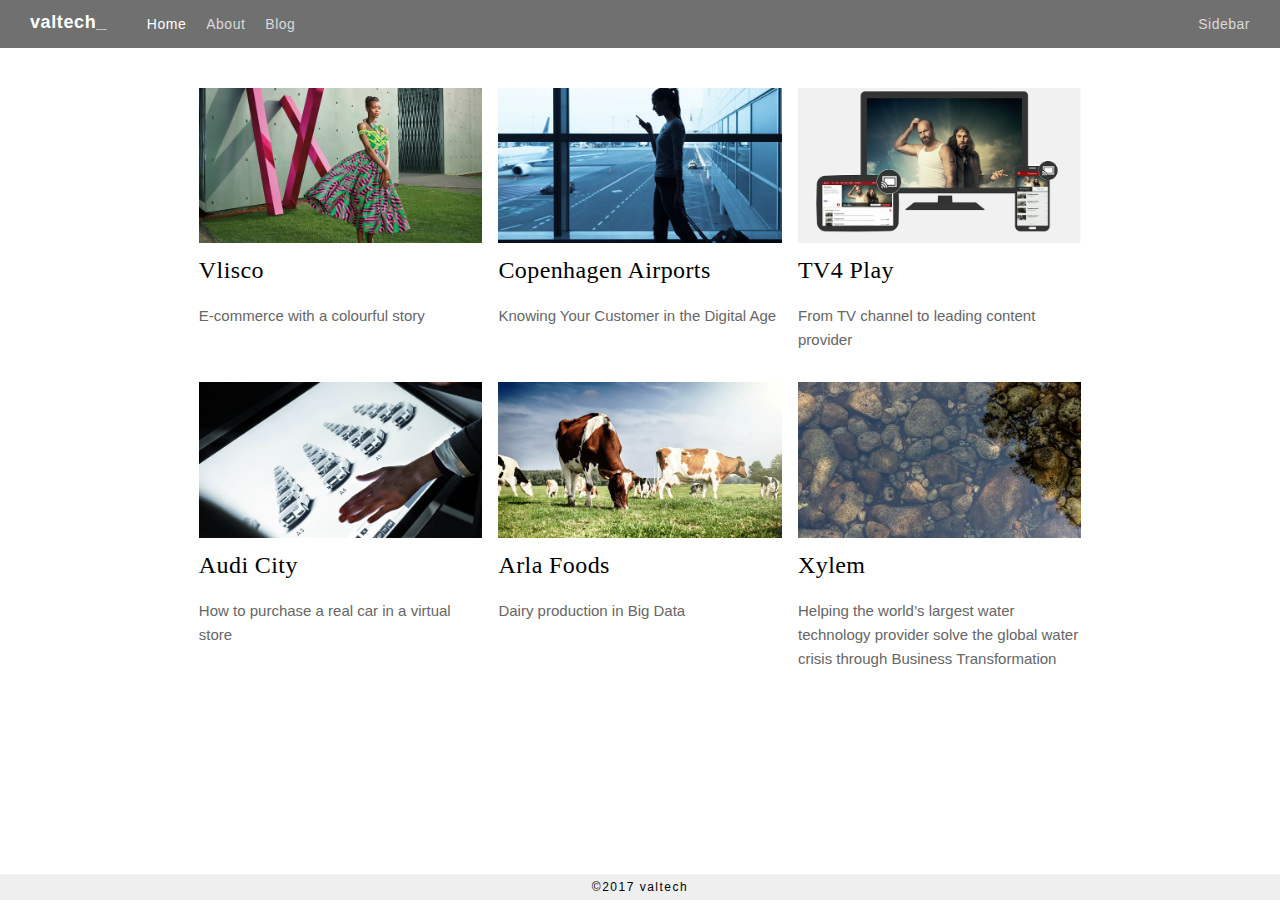
<file: index.html>
<!DOCTYPE html>
<html lang="en">
  <head>
    <meta charset="utf-8">
    <title>valtech</title>
    
    <meta name="viewport" content="width=device-width, initial-scale=1, shrink-to-fit=no">
    
    <link rel="stylesheet" href="test.css">

    <script src="https://ajax.googleapis.com/ajax/libs/jquery/1.7.1/jquery.js"></script>
    <script src="test.js"></script>
  </head>

  <body>
    <header>
      <a class="logo" href="index.html">valtech_</a>
      <nav>
        <ul class="links">
          <li><a class="active" href="index.html">Home</a></li>
          <li><a href="about.html">About</a></li>
          <li><a href="blog.html">Blog</a></li>
        </ul>
        <ul>
          <li><a href="#" id="sidebar-btn">Sidebar</a></li>
        </ul>
      </nav>
    </header>

    <section>
      <main>
        <ul class="posts">
          <li>
            <a href="#">
              <img src="images/1.jpg" alt="image-1">
              <h2>Vlisco</h2>
            </a>
            <p>E-commerce with a colourful story</p>
          </li>
          <li>
            <a href="#">
              <img src="images/2.jpg" alt="image-2">
              <h2>Copenhagen Airports</h2>
            </a>
            <p>Knowing Your Customer in the Digital Age</p>
          </li>
          <li>
            <a href="#">
              <img src="images/3.jpeg" alt="image-3">
              <h2>TV4 Play</h2>
            </a>
            <p>From TV channel to leading content provider</p>
          </li>
          <li>
            <a href="#">
              <img src="images/4.jpg" alt="image-4">
              <h2>Audi City</h2>
            </a>
            <p>How to purchase a real car in a virtual store</p>
          </li>
          <li>
            <a href="#">
              <img src="images/5.jpeg" alt="image-5">
              <h2>Arla Foods</h2>
            </a>
            <p>Dairy production in Big Data</p>
          </li>
          <li>
            <a href="#">
              <img src="images/6.jpg" alt="image-6">
              <h2>Xylem</h2>
            </a>
            <p>Helping the world’s largest water technology provider solve the global water crisis through Business Transformation</p>
          </li>
        </ul>
      </main>
      <div class="sidebar" id="sidebar">
        <div class="sidebar-container">
          <h2>Sidebar</h2>
        </div>
      </div>
    </section>

    <footer>
      <p>&copy;2017 valtech</p>
    </footer>
  </body>
</html>
</file>
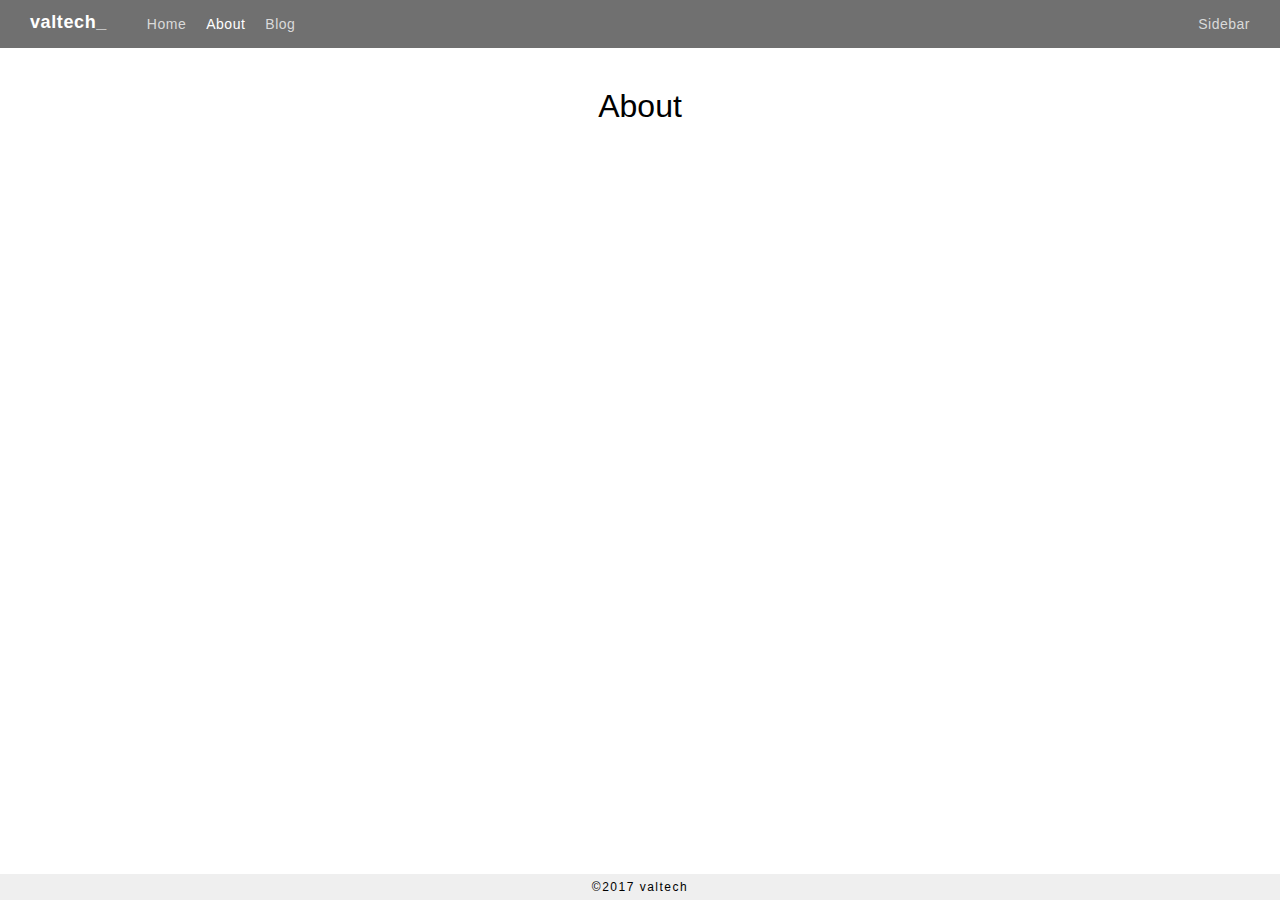
<file: about.html>
<!DOCTYPE html>
<html lang="en">
  <head>
    <meta charset="utf-8">
    <title>valtech</title>
    
    <meta name="viewport" content="width=device-width, initial-scale=1, shrink-to-fit=no">
    
    <link rel="stylesheet" href="test.css">

    <script src="https://ajax.googleapis.com/ajax/libs/jquery/1.7.1/jquery.js"></script>
    <script src="test.js"></script>
  </head>

  <body>
    <header>
      <a class="logo" href="index.html">valtech_</a>
      <nav>
        <ul class="links">
          <li><a href="index.html">Home</a></li>
          <li><a class="active" href="about.html">About</a></li>
          <li><a href="blog.html">Blog</a></li>
        </ul>
        <ul>
          <li><a href="#" id="sidebar-btn">Sidebar</a></li>
        </ul>
      </nav>
    </header>

    <section>
      <main>
        <h1>About</h1>
      </main>
      <div class="sidebar" id="sidebar">
        <div class="sidebar-container">
          <h2>Sidebar</h2>
        </div>
      </div>
    </section>

    <footer>
      <p>&copy;2017 valtech</p>
    </footer>
  </body>
</html>
</file>
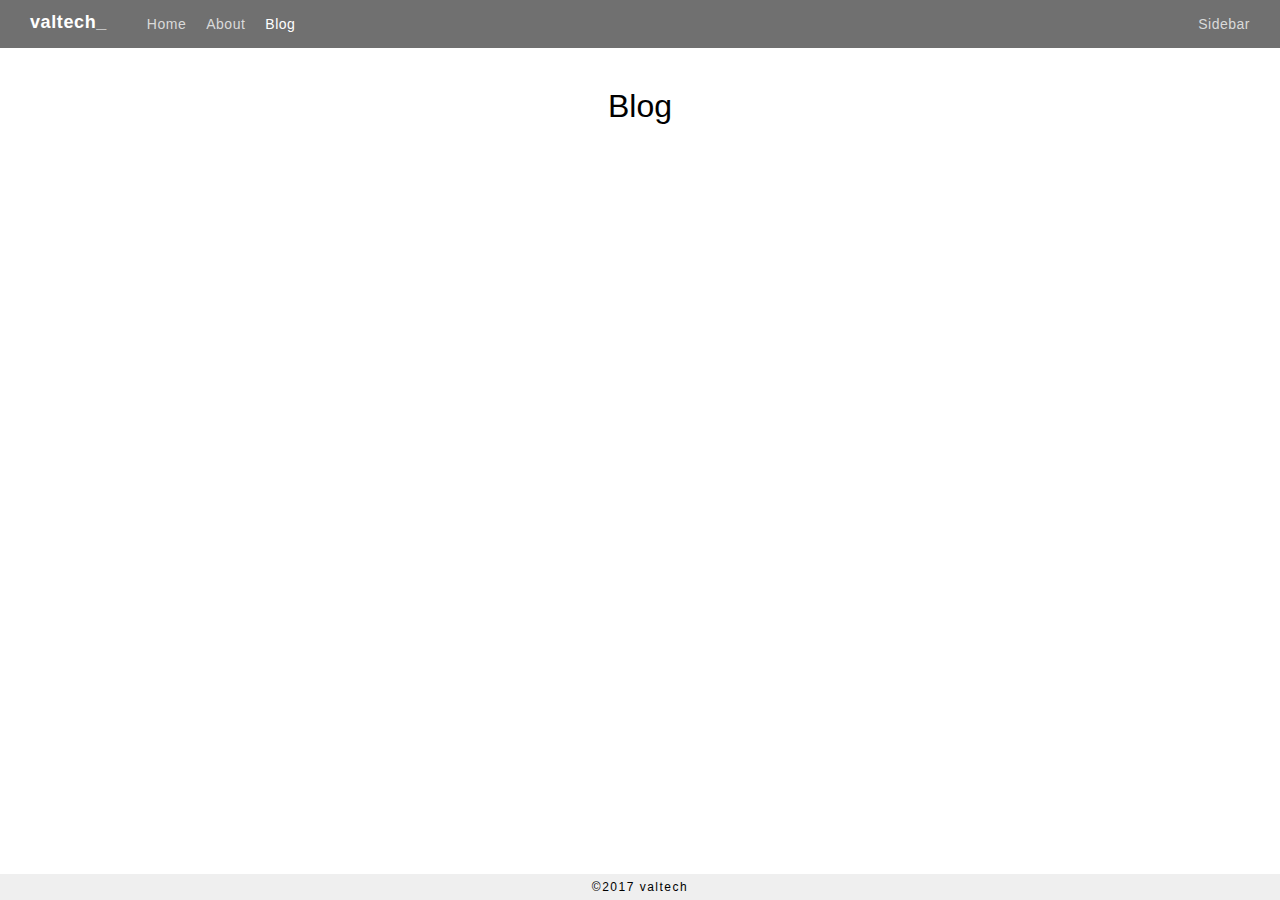
<file: blog.html>
<!DOCTYPE html>
<html lang="en">
  <head>
    <meta charset="utf-8">
    <title>valtech</title>
    
    <meta name="viewport" content="width=device-width, initial-scale=1, shrink-to-fit=no">
    
    <link rel="stylesheet" href="test.css">

    <script src="https://ajax.googleapis.com/ajax/libs/jquery/1.7.1/jquery.js"></script>
    <script src="test.js"></script>
  </head>

  <body>
    <header>
      <a class="logo" href="index.html">valtech_</a>
      <nav>
        <ul class="links">
          <li><a href="index.html">Home</a></li>
          <li><a href="about.html">About</a></li>
          <li><a class="active" href="blog.html">Blog</a></li>
        </ul>
        <ul>
          <li><a href="#" id="sidebar-btn">Sidebar</a></li>
        </ul>
      </nav>
    </header>

    <section>
      <main>
        <h1>Blog</h1>
      </main>
      <div class="sidebar" id="sidebar">
        <div class="sidebar-container">
          <h2>Sidebar</h2>
        </div>
      </div>
    </section>

    <footer>
      <p>&copy;2017 valtech</p>
    </footer>
  </body>
</html>
</file>
<file: test.css>
body,
ul,
p,
h1,
h2 {
  margin: 0;
  padding: 0;
}

html {
  min-height: 100%;
  position: relative;
}

body {
  font-family: 'Helvetica', Arial, sans-serif;
}

header {
  background-color: #707070;
  display: -webkit-flex;
  display: flex;
  position: relative;
  z-index: 10;
}

nav {
  display: -webkit-flex;
  display: flex;
  justify-content: space-between;
  width: 100%;
}

nav ul {
  display: -webkit-flex;
  display: flex;
  list-style: none;
  margin: 0 20px;
}

.logo,
nav a {
  display: block;
  text-decoration: none;
}

nav a:hover {
  color: #FFF;
} 

.logo {
  color: #FFF;
  font-size: 18px;
  font-weight: 600;
  letter-spacing: .6px;
  margin-left: 20px;
  padding: 12px 10px;
}

nav a {
  color: #DADADA;
  display: block;
  font-size: 14px;
  font-weight: 300;
  letter-spacing: .5px;
  padding: 16px 10px;
}

nav a.active {
  color: #FFF;
  font-weight: 400;
}

main {
  position: relative;
  margin: 0 auto;
  max-width: 1020px;
  width: 70%;
}

section {
  padding: 40px 0 20px;
}

h1 {
  font-weight: 300;
  text-align: center;
}

.posts {
  list-style: none;
  text-align: center;
}

.posts li {
  display: inline-block;
  margin-bottom: 30px;
  min-width: 250px;
  padding: 0 6px;
  text-align: left;
  vertical-align: top;
  width: 31.6%;
}

.posts li a {
  text-decoration: none;
  width: 100%;
}

.posts li a img {
  margin-bottom: 10px;
  width: 100%;
}

.posts li a h2 {
  color: #000;
  font-family: georgia, serif;
  font-weight: 300;
  letter-spacing: .4px;
  margin-bottom: 20px;
}

.posts li a:hover h2 {
  text-decoration: underline;
}

.posts li p {
  color: #666;
  font-size: 15px;
  font-weight: 300;
  line-height: 1.6;
}

.sidebar {
  background-color: rgba(250,250,250,.8);
  height: 100%;
  display: none;
  position: absolute;
  right: 0;
  top: 0;
  width: 30%;
  z-index: 8;
  -webkit-box-shadow: 0 0px 4px rgba(0, 0, 0, .1);
          box-shadow: 0 0px 4px rgba(0, 0, 0, .1);

}

.sidebar .sidebar-container {
  padding-top: 70px;
}

.sidebar h2 {
  font-weight: 300;
  text-align: center;
  width: 100%;
}

footer {
  background-color: #EFEFEF;
  bottom: 0;
  display: -webkit-flex;
  display: flex;
  justify-content: center;
  left: 0;
  position: absolute;
  width: 100%;
}

footer p {
  font-size: 12px;
  font-weight: 300;
  letter-spacing: 1.5px;
  padding: 6px 0;
  text-align: center;
}

@media (max-width: 479px) {
  header,
  section,
  footer {
    min-width: 420px;
  }
  .links {
    display: none;
  }
  .posts li {
    padding: 0;
    width: 100%;
  }
}
</file>
